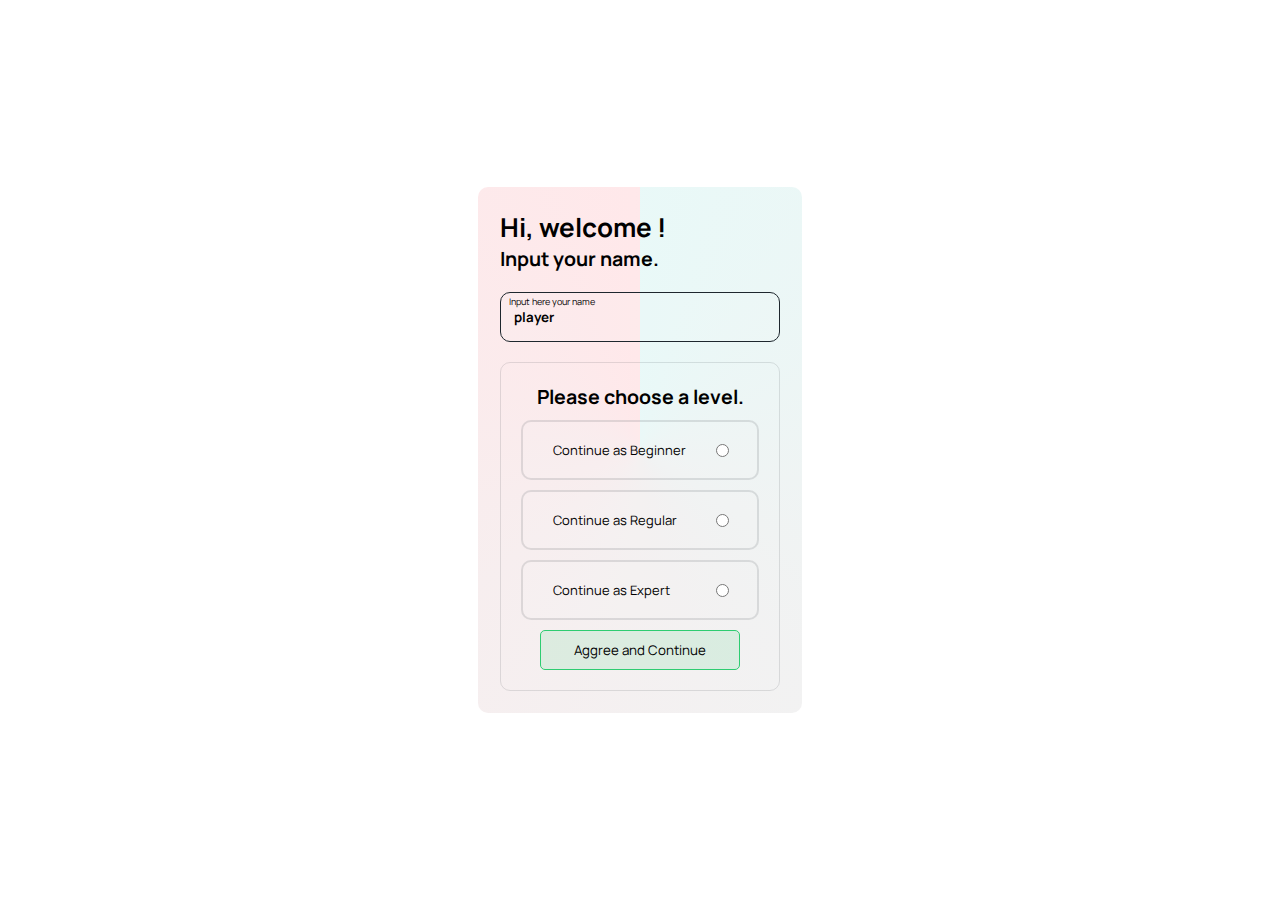
<file: index.html>
<!DOCTYPE html>
<html lang="en">
<head>
  <meta charset="UTF-8">
  <meta name="viewport" content="width=device-width, initial-scale=1.0">
  <link rel="stylesheet" href="./assets/css/style.css">
  <link rel="shortcut icon" href="./assets/images/1Digit.logo.png" type="image/x-icon">
  <title>Guess - Game</title>
</head>
<body>
  <main>
    <div class="container" id="container">
      <h1 class="int" id="int">Hi, welcome <span class="autoName" id="autoName"></span> !</h1>
      <h2 class="ort" id="ort">Input your name.</h2>
      <form action="" class="nameForm" id="nameForm">
        <div class="nameBox" id="nameBox">
          <input type="text" name="username" id="username" value="player">
          <label for="username">Input here your name</label>
        </div>
        <div class="levelOptions" id="levelOptions">
          <h2>Please choose a level.</h2>
          <div class="begOpt" id="begOpt">
            <label for="beg" class="option" id="">Continue as Beginner</label>
            <input type="radio" name="level" id="beg" value="./ingame/beginner/index.html" required>
          </div>
          <div class="medOpt" id="medOpt">
            <label for="med" class="option" id="">Continue as Regular</label>
            <input type="radio" name="level" id="med" value="./ingame/normal/index.html" required>
          </div>
          <div class="proOpt" id="proOpt">
            <label for="pro" class="option" id="">Continue as Expert</label>
            <input type="radio" name="level" id="pro" value="./ingame/pro/index.html" required>
          </div>
          <button type="submit" class="nameFormSub" id="nameFormSub" onclick="setPlayer()">Aggree and Continue</button>
        </div>
      </form>
    </div>
  </main>
</body>
<script src="./assets/js/app.js"></script>
<script src="./assets/js/app.game.js"></script>
</html>
</file>
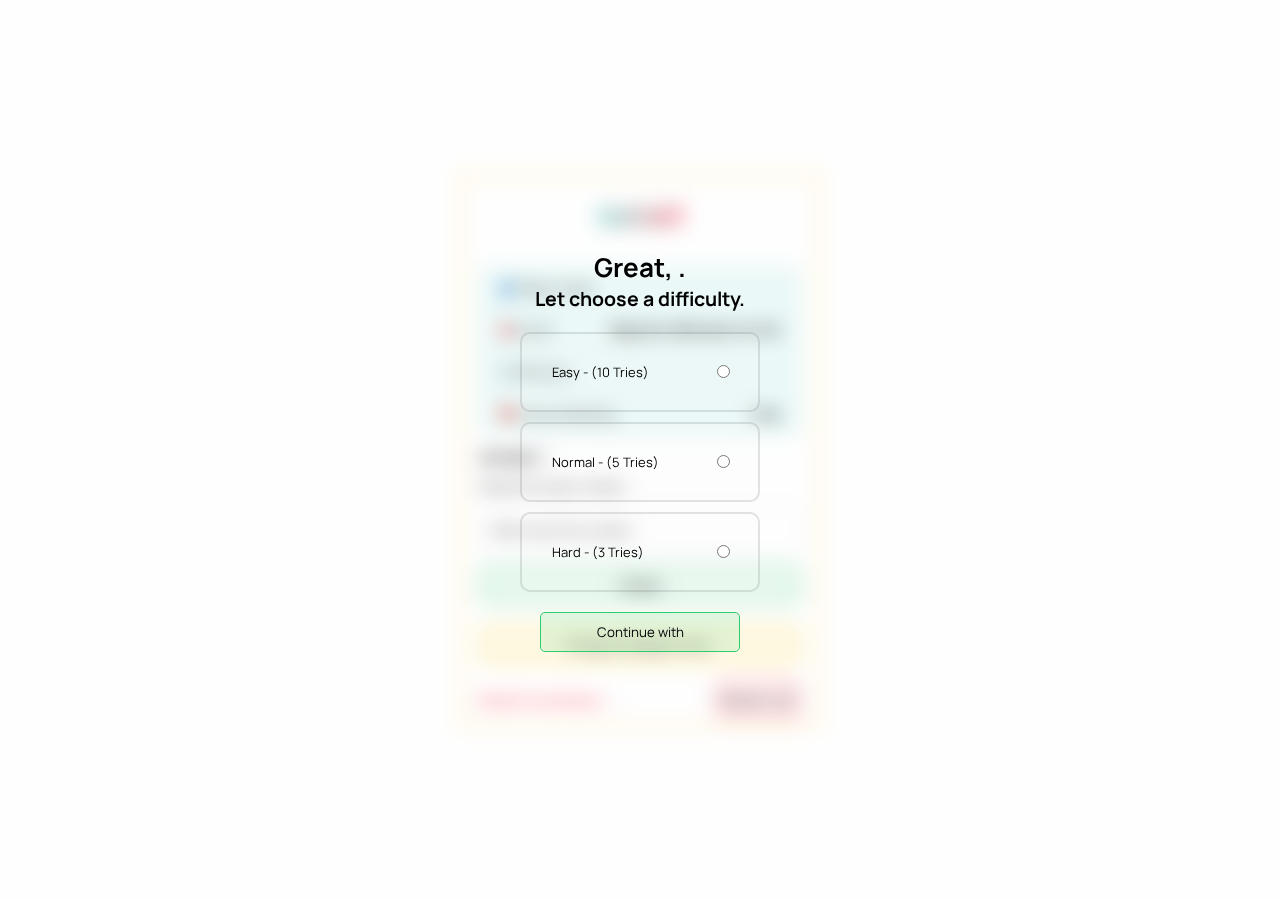
<file: ingame/beginner/index.html>
<!DOCTYPE html>
<html lang="en">
<head>
  <meta charset="UTF-8">
  <meta name="viewport" content="width=device-width, initial-scale=1.0">
  <title>Beginner - Game</title>
  <link rel="stylesheet" href="../assets/css/style.css">
  <link rel="shortcut icon" href="../../assets/images/1Digit.logo.png" type="image/x-icon">
</head>
<body>
  <div class="difficultiesBox" id="difficultiesBox">
    <h1>Great, <span class="isPlayer" id="isPlayer"></span>.</h1>
    <h2>Let choose a difficulty.</h2>
    <div class="difficultiesContent" id="difficultiesContent">
      <div class="easyBox" id="easyBox">
        <label for="easy" class="dBox" id="">Easy - (10 Tries)</label>
        <input type="radio" name="difficulty" id="easy" value="easy" required>
      </div>
      <div class="normalBox" id="normalBox">
        <label for="normal" class="dBox" id="">Normal - (5 Tries)</label>
        <input type="radio" name="difficulty" id="normal" value="normal" required>
      </div>
      <div class="hardBox" id="hardBox">
        <label for="hard" class="dBox" id="">Hard - (3 Tries)</label>
        <input type="radio" name="difficulty" id="hard" value="hard" required>
      </div>
    </div>
    <button type="button" class="subDifficulty" id="subDifficulty">Continue with <span class="flowDifficulty" id="flowDifficulty"></span></button>
  </div>
  <main class="main" id="main">
    <div class="gameContainer" id="gameContainer">
      <div class="gameName" id="gameName">
        <h1 class="gameNameText" id="gameNameText">123Digit</h1>
      </div>
      <div class="userInfos" id="userInfos">
        <span>👤 Player name: 
          <strong>
            <span class="callPlayer2nd" id="callPlayer2nd"></span>
          </strong>
        </span>
        <br>
        <span>🎯 Level: <strong><span class="indexDifficulty" id="indexDifficulty">Beginner</span> (Between 0 & 10)</strong></span>
        <br>
        <span>☠ Difficulty: 
          <strong>
            <span class="callDifficulty" id="callDifficulty"></span>
          </strong>
        </span>
        <br>
        <span>❤️ Lives remaining:
          <strong>
            <span class="isRemainingLife" id="isRemainingLife"></span>
            Tries
          </strong>
        </span>
      </div>
      <div class="inGame" id="inGame">
        <h3>Let play !</h3>
        <p>Guess the right number:</p>
        <div class="gameFocus" id="gameFocus">
          <input type="text" name="guesInput" id="guessInput" required>
          <label for="guessInput">Enter here the number</label>
        </div>
        <button type="button" class="inputChecker" id="inputChecker">Check</button>
      </div>
      <div class="helpLog" id="helpLog">
        <span class="helper" id="helper">All logs will appear here.</span>
      </div>
      <div class="restartPart" id="restartPart">
        <span class="countdownMessage" id="countdownMessage">Restart countdown. . .</span>
        <button type="button" class="restartNow" id="restartNow">Restart now</button>
      </div>
    </div>
  </main>
</body>
<script src="../assets/js/app.game.js"></script>
</html>
</file>
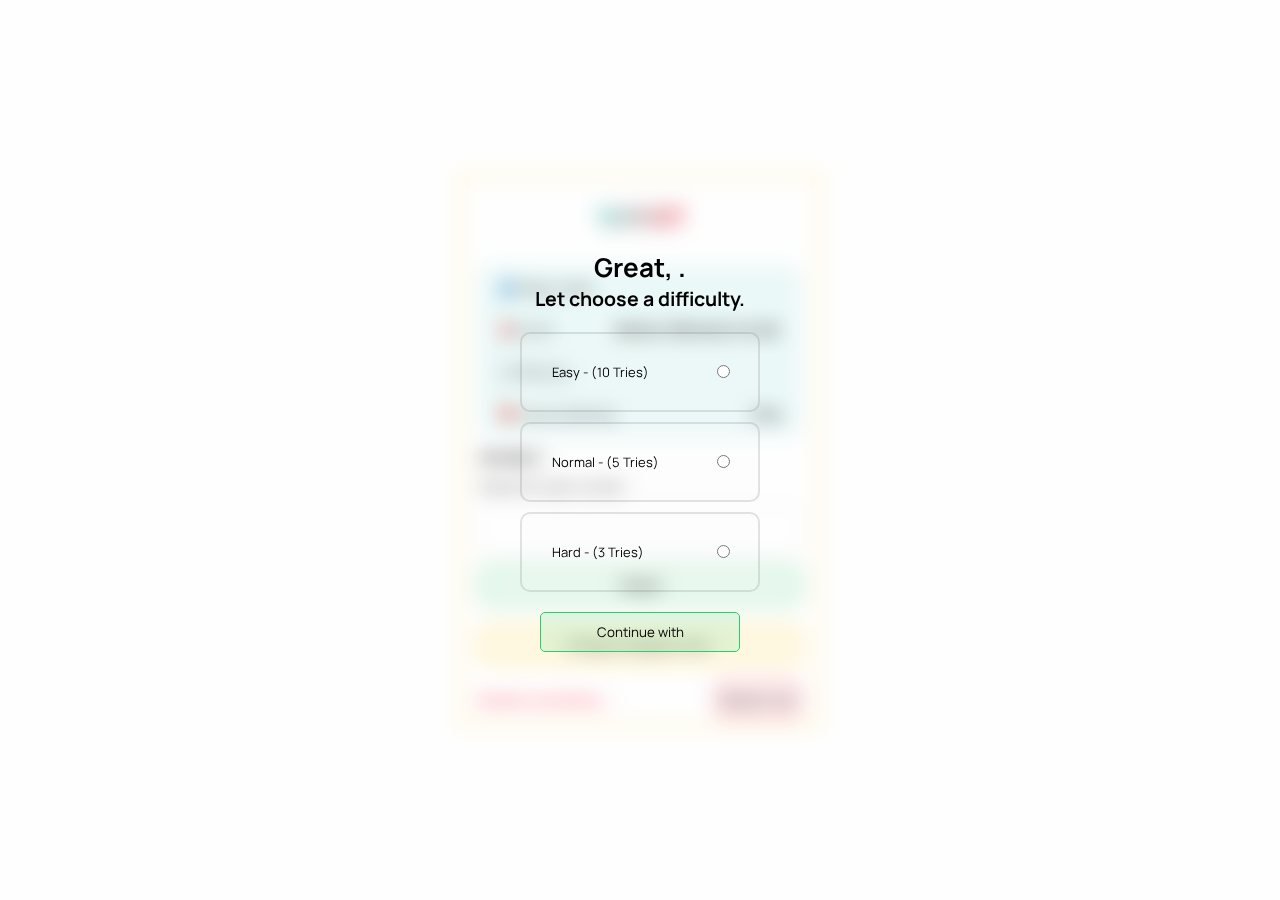
<file: ingame/normal/index.html>
<!DOCTYPE html>
<html lang="en">
<head>
  <meta charset="UTF-8">
  <meta name="viewport" content="width=device-width, initial-scale=1.0">
  <link rel="stylesheet" href="../assets/css/style.css">
  <link rel="shortcut icon" href="../../assets/images/1Digit.logo.png" type="image/x-icon">
  <title>Intermadiate - Game</title>
</head>
<body>
  <div class="difficultiesBox" id="difficultiesBox">
    <h1>Great, <span class="isPlayer" id="isPlayer"></span>.</h1>
    <h2>Let choose a difficulty.</h2>
    <div class="difficultiesContent" id="difficultiesContent">
      <div class="easyBox" id="easyBox">
        <label for="easy" class="dBox" id="">Easy - (10 Tries)</label>
        <input type="radio" name="difficulty" id="easy" value="easy" required>
      </div>
      <div class="normalBox" id="normalBox">
        <label for="normal" class="dBox" id="">Normal - (5 Tries)</label>
        <input type="radio" name="difficulty" id="normal" value="normal" required>
      </div>
      <div class="hardBox" id="hardBox">
        <label for="hard" class="dBox" id="">Hard - (3 Tries)</label>
        <input type="radio" name="difficulty" id="hard" value="hard" required>
      </div>
    </div>
    <button type="button" class="subDifficulty" id="subDifficulty">Continue with <span class="flowDifficulty" id="flowDifficulty"></span></button>
  </div>
  <main class="main" id="main">
    <div class="gameContainer" id="gameContainer">
      <div class="gameName" id="gameName">
        <h1 class="gameNameText" id="gameNameText">123Digit</h1>
      </div>
      <div class="userInfos" id="userInfos">
        <span>👤 Player name: 
          <strong>
            <span class="callPlayer2nd" id="callPlayer2nd"></span>
          </strong>
        </span>
        <br>
        <span>🎯 Level: <strong><span class="indexDifficulty" id="indexDifficulty">Medium</span> (Between 0 & 20)</strong></span>
        <br>
        <span>☠ Difficulty: 
          <strong>
            <span class="callDifficulty" id="callDifficulty"></span>
          </strong>
        </span>
        <br>
        <span>❤️ Lives remaining:
          <strong>
            <span class="isRemainingLife" id="isRemainingLife"></span>
            Tries
          </strong>
        </span>
      </div>
      <div class="inGame" id="inGame">
        <h3>Let play !</h3>
        <p>Guess the right number:</p>
        <div class="gameFocus" id="gameFocus">
          <input type="text" name="guesInput" id="guessInput" required>
        </div>
        <button type="button" class="inputChecker" id="inputChecker">Check</button>
      </div>
      <div class="helpLog" id="helpLog">
        <span class="helper" id="helper">All logs will appear here.</span>
      </div>
      <div class="restartPart" id="restartPart">
        <span class="countdownMessage" id="countdownMessage">Restart countdown. . .</span>
        <button type="button" class="restartNow" id="restartNow">Restart now</button>
      </div>
    </div>
  </main>
</body>
<script src="../assets/js/app.game.js"></script>
</html>
</file>
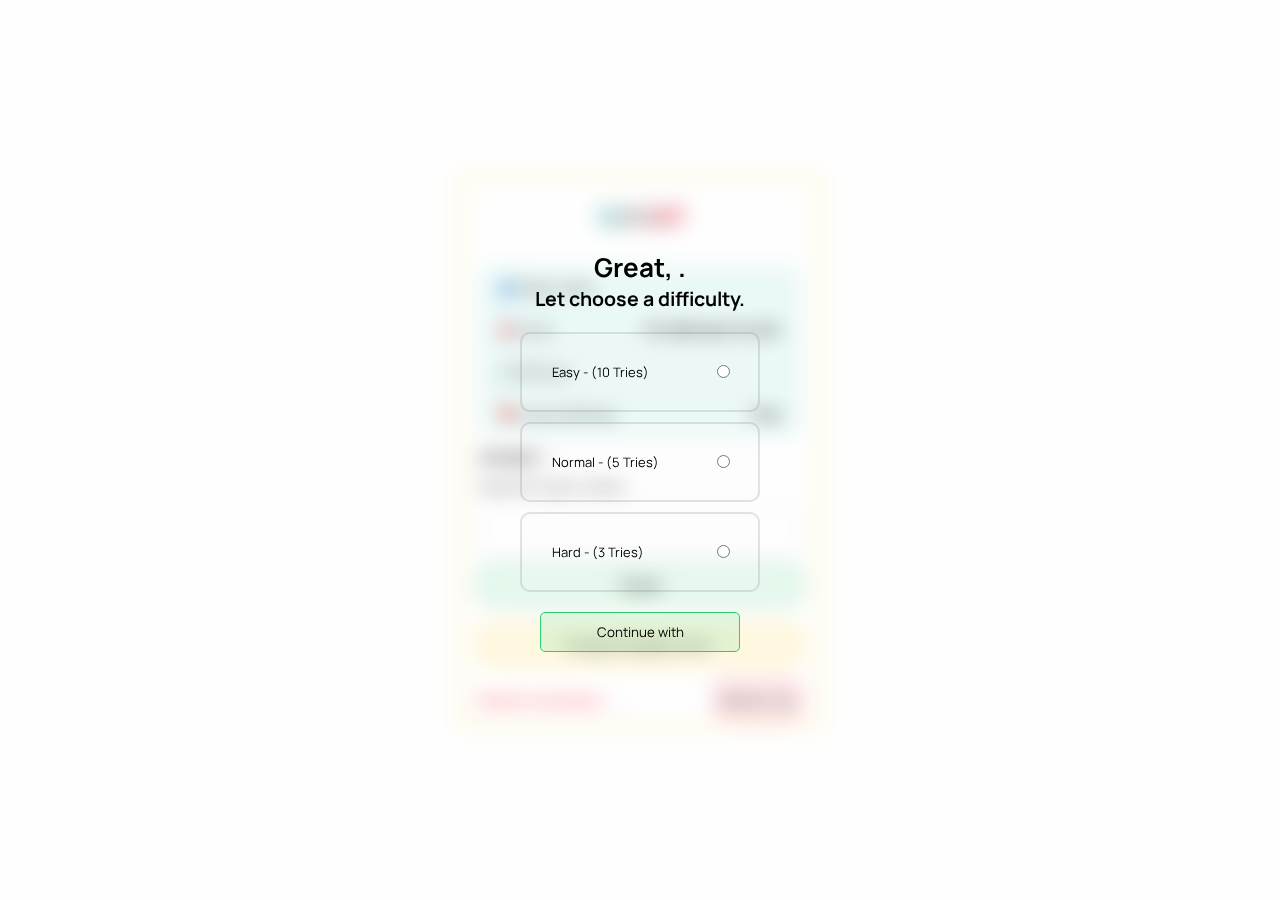
<file: ingame/pro/index.html>
<!DOCTYPE html>
<html lang="en">
<head>
  <meta charset="UTF-8">
  <meta name="viewport" content="width=device-width, initial-scale=1.0">
  <link rel="stylesheet" href="../assets/css/style.css">
  <link rel="shortcut icon" href="../../assets/images/1Digit.logo.png" type="image/x-icon">
  <title>Pro - Game</title>
</head>
<body>
  <div class="difficultiesBox" id="difficultiesBox">
    <h1>Great, <span class="isPlayer" id="isPlayer"></span>.</h1>
    <h2>Let choose a difficulty.</h2>
    <div class="difficultiesContent" id="difficultiesContent">
      <div class="easyBox" id="easyBox">
        <label for="easy" class="dBox" id="">Easy - (10 Tries)</label>
        <input type="radio" name="difficulty" id="easy" value="easy" required>
      </div>
      <div class="normalBox" id="normalBox">
        <label for="normal" class="dBox" id="">Normal - (5 Tries)</label>
        <input type="radio" name="difficulty" id="normal" value="normal" required>
      </div>
      <div class="hardBox" id="hardBox">
        <label for="hard" class="dBox" id="">Hard - (3 Tries)</label>
        <input type="radio" name="difficulty" id="hard" value="hard" required>
      </div>
    </div>
    <button type="button" class="subDifficulty" id="subDifficulty">Continue with <span class="flowDifficulty" id="flowDifficulty"></span></button>
  </div>
  <main class="main" id="main">
    <div class="gameContainer" id="gameContainer">
      <div class="gameName" id="gameName">
        <h1 class="gameNameText" id="gameNameText">123Digit</h1>
      </div>
      <div class="userInfos" id="userInfos">
        <span>👤 Player name: 
          <strong>
            <span class="callPlayer2nd" id="callPlayer2nd"></span>
          </strong>
        </span>
        <br>
        <span>🎯 Level: <strong><span class="indexDifficulty" id="indexDifficulty">Pro</span> (Between 0 & 50)</strong></span>
        <br>
        <span>☠ Difficulty: 
          <strong>
            <span class="callDifficulty" id="callDifficulty"></span>
          </strong>
        </span>
        <br>
        <span>❤️ Lives remaining:
          <strong>
            <span class="isRemainingLife" id="isRemainingLife"></span>
            Tries
          </strong>
        </span>
      </div>
      <div class="inGame" id="inGame">
        <h3>Let play !</h3>
        <p>Guess the right number:</p>
        <div class="gameFocus" id="gameFocus">
          <input type="text" name="guesInput" id="guessInput" required>
        </div>
        <button type="button" class="inputChecker" id="inputChecker">Check</button>
      </div>
      <div class="helpLog" id="helpLog">
        <span class="helper" id="helper">All logs will appear here.</span>
      </div>
      <div class="restartPart" id="restartPart">
        <span class="countdownMessage" id="countdownMessage">Restart countdown. . .</span>
        <button type="button" class="restartNow" id="restartNow">Restart now</button>
      </div>
    </div>
  </main>
</body>
<script src="../assets/js/app.game.js"></script>
</html>
</file>
<file: assets/css/style.css>
@font-face {
  font-family: 'Manrope';
  src: url('../fonts/current/Manrope-VariableFont_wght.ttf');
  font-style: normal;
}

:root {
  --primary: #4ecdc4;   /* turquoise clair */
  --primary-alt: #4ecdc420;
  --secondary: #ff6b6b;    /* rouge vif */
  --secondary-alt: #ff6b6b20;
  --success: #2ecc71;
  --success-alt: #2ecc7120;
  --alert: #ffcc00; /* jaune éclatant */
  --alert-alt: #ffcc0020;
  --danger: #ff4757;     /* rouge alerte */
  --danger-alt: #ff475720;
  --bg: #f7f7f7;               /* fond clair */
  --bg-alt: #f7f7f720;
  --text: #1e272e;          /* noir bleuté */
  --text-alt: #1e272e20;
}

* {
  font-family: 'Manrope', 'Trebuchet MS';
  margin: 0;
  padding: 0;
  list-style-type: none;
  outline: none !important;
  box-sizing: border-box;
  position: relative;
  transition: all .2s ease-in-out;
}

body {
  font-size: 13px ;
  height: 100vh;
  width: 100%;
}

body main {
  height: 100%;
  width: 100%;
  display: flex;
  flex-direction: column;
  align-items: center;
  justify-content: center;
}

body main .container {
  padding: 20px;
  border-radius: 10px;
  z-index: 3;
}
@property --angle {
  syntax: "<angle>";
  initial-value: 0deg;
  inherits: false;
}

@keyframes spin {
  from {
    --angle: 0deg;
  }
  to {
    --angle: 360deg;
  }
}

body main .container::after {
  content: '';
  height: calc(100% + 4px);
  width: calc(100% + 4px);
  background-image: conic-gradient(from var(--angle), #4ecdc420, #ff475720);
  animation: spin 5s infinite linear;
  position: absolute;
  border-radius: 10px;
  position: absolute;
  top: -2px;
  left: -2px;
  z-index: -1;
}

body main .container form {
  width: 100%;
  display: flex;
  flex-direction: column;
  align-items: center;
}

body main .container form .nameBox {
  height: 50px;
  width: 100%;
  margin: 20px 0;
  display: flex;
}

body main .container form .nameBox input {
  height: 50px;
  width: 100%;
  text-indent: 1em;
  border-radius: 10px;
  border: 1px solid var(--text-alt);
  background-color: var(--bg-alt);
  font-weight: bold;
}

body main .container form .nameBox label {
  position: absolute;
  left: 1em;
  top: 50%;
  transform: translateY(-50%);
}

body main .container form .nameBox input:focus, 
body main .container form .nameBox input:valid {
  border: 1px solid var(--text);
}

body main .container form .nameBox input:focus~label,
body main .container form .nameBox input:valid~label {
  top: 1em;
  font-size: .7em;
}


.levelOptions {
  border-radius: 10px;
  width: 280px;
  display: flex;
  flex-direction: column;
  align-items: center;
  justify-content: center;
  gap: 10px;
  padding: 20px;
  border: 1px solid var(--text-alt);
}

.levelOptions>div {
  border-radius: 10px;
  height: 60px;
  width: 100%;  
  display: flex;
  align-items: center;
  justify-content: end;
  padding-right: 30px;
}

.levelOptions>* label {
  background-color: var(--bg-alt);
  display: flex;
  align-items: center;
  height: 40px;
  width: 100%;
  height: 100%;
  position: absolute;
  right: 0;
  padding-left: 30px;
  border-radius: 10px;
  border: 2px solid var(--text-alt);
}

.levelOptions>* label:hover,
button:hover {
  opacity: .7;
}

#active {
  background-color: var(--primary-alt) !important;
  border: 2px solid var(--primary) !important;
  font-weight: bold;
}

.nameFormSub {
  height: 40px;
  width: 200px;
  background-color: var(--success-alt);
  border: 1px solid var(--success);
  border-radius: 5px;
}

.nameFormSub:hover {
  opacity: .7;
}
</file>
<file: ingame/assets/css/style.css>
@font-face {
  font-family: 'Manrope';
  src: url('../../../assets/fonts/current/Manrope-VariableFont_wght.ttf');
  font-style: normal;
}

@font-face {
  font-family: 'Hanelei';
  src: url('../../../assets/fonts/Hanalei/Hanalei-Regular.ttf');
  font-style: normal;
}

:root {
  --primary: #4ecdc4;   /* turquoise clair */
  --primary-alt: #4ecdc420;
  --secondary: #ff6b6b;    /* rouge vif */
  --secondary-alt: #ff6b6b20;
  --success: #2ecc71;
  --success-alt: #2ecc7120;
  --alert: #ffcc00; /* jaune éclatant */
  --alert-alt: #ffcc0020;
  --danger: #ff4757;     /* rouge alerte */
  --danger-alt: #ff475720;
  --bg: #f7f7f7;               /* fond clair */
  --bg-alt: #f7f7f720;
  --text: #1e272e;          /* noir bleuté */
  --text-alt: #1e272e20;
}

* {
  font-family: 'Manrope', 'Trebuchet MS';
  margin: 0;
  padding: 0;
  list-style-type: none;
  outline: none !important;
  box-sizing: border-box !important;
  position: relative;
  transition: all .2s ease-in-out;
}

body {
  font-size: 13px ;
  height: 100vh;
  width: 100%;
}

body main {
  height: 100%;
  width: 100%;
  display: flex;
  flex-direction: column;
  align-items: center;
  justify-content: center;
}

body main .gameContainer {
  width: 360px;
  border: 1px solid var(--alert);
  display: flex;
  flex-direction: column;
  align-items: center;
  justify-content: start;
  gap: 10px;
}

body main .gameContainer>* {
  width: 90%;
}

body main .gameContainer .gameName {
  height: 80px;
  display: flex;
  align-items: center;
  justify-content: center;
}

body main .gameContainer .userInfos {
  background-color: var(--primary-alt);
  height: 170px;
  display: flex;
  flex-direction: column;
  border-radius: 10px;
  padding: 10px 0;
}

body main .gameContainer .userInfos>span {
  display: flex;
  align-items: center;
  justify-content: space-between;
  padding: 0 20px;
  height: 25px;
}

body main .gameContainer .inGame {
  display: flex;
  flex-direction: column;
  gap: 10px;
}

body main .gameContainer .inGame .gameFocus {
  height: 50px;
  width: 100%;
}

body main .gameContainer .inGame .gameFocus input {
  height: 100%;
  width: 100%;
  text-indent: 1em;
  border-radius: 10px;
  border: 1px solid var(--text-alt);
  font-weight: bold;
}

body main .gameContainer .inGame .gameFocus label {
  position: absolute;
  left: 1em;
  top: 50%;
  transform: translateY(-50%);
}

body main .gameContainer .inGame .gameFocus input:focus, 
body main .gameContainer .inGame .gameFocus input:valid {
  border: 1px solid var(--text);
}

body main .gameContainer .inGame .gameFocus input:focus~label,
body main .gameContainer .inGame .gameFocus input:valid~label {
  top: 1em;
  font-size: .7em;
}

body main .gameContainer .inGame>button {
  height: 40px;
  margin-bottom: 10px;
  background-color: var(--success-alt);
  border: 1px solid var(--success);
  border-radius: 10px;
  font-weight: bold;
}

body main .gameContainer .helpLog {
  height: 40px;
  border-radius: 10px;
  background-color: var(--alert-alt);
  border: 1px solid var(--alert);
  display: flex;
  align-items: center;
  justify-content: center;
}

body main .gameContainer .restartPart {
  height: 50px;
  display: flex;
  align-items: center;
  justify-content: space-between;
}

body main .gameContainer .restartPart .countdownMessage {
  color: var(--danger);
  font-weight: bold;
}

body main .gameContainer .restartPart .restartNow {
  height: 40px;
  padding: 0 5px;
  background-color: var(--danger-alt);
  border: 1px solid var(--danger);
  border-radius: 10px;
}

.difficultiesBox {
  background-color: var(--bg-alt);
  backdrop-filter: blur(10px);
  height: 100%;
  width: 100%;
  position: absolute;
  z-index: 2;
  display: flex;
  flex-direction: column;
  align-items: center;
  justify-content: center;
  text-align: left;
}

.gameNameText {
  font-family: 'Hanelei';
  background: linear-gradient(to right, #4ecdc4, #ff4757);
  display: inline;
  background-clip: text;
  -webkit-background-clip: text;
  color: transparent;
}

.difficultiesContent {
  border-radius: 10px;
  width: 280px;
  height: 300px;
  display: flex;
  flex-direction: column;
  align-items: center;
  justify-content: center;
  gap: 10px;
  padding: 0 20px;
}

.difficultiesContent>* {
  border-radius: 10px;
  height: 80px;
  width: 100%;  
  display: flex;
  align-items: center;
  justify-content: end;
  padding-right: 30px;
}

.difficultiesContent>* label {
  background-color: var(--bg-alt);
  display: flex;
  align-items: center;
  height: 60px;
  width: 100%;
  height: 100%;
  position: absolute;
  right: 0;
  padding-left: 30px;
  border-radius: 10px;
  border: 2px solid var(--text-alt);
}

.difficultiesContent>* label:hover,
button:hover {
  opacity: .7;
}

#active {
  background-color: var(--primary-alt) !important;
  border: 2px solid var(--primary) !important;
  font-weight: bold;
}

.subDifficulty {
  height: 40px;
  width: 200px;
  background-color: var(--success-alt);
  border: 1px solid var(--success);
  border-radius: 5px;
}

.subDifficulty:hover {
  opacity: .7;
}

@media screen and (max-width: 425px) {
  body main .gameContainer {
    max-width: 100%;
    border-color: red;
  }
}
</file>
